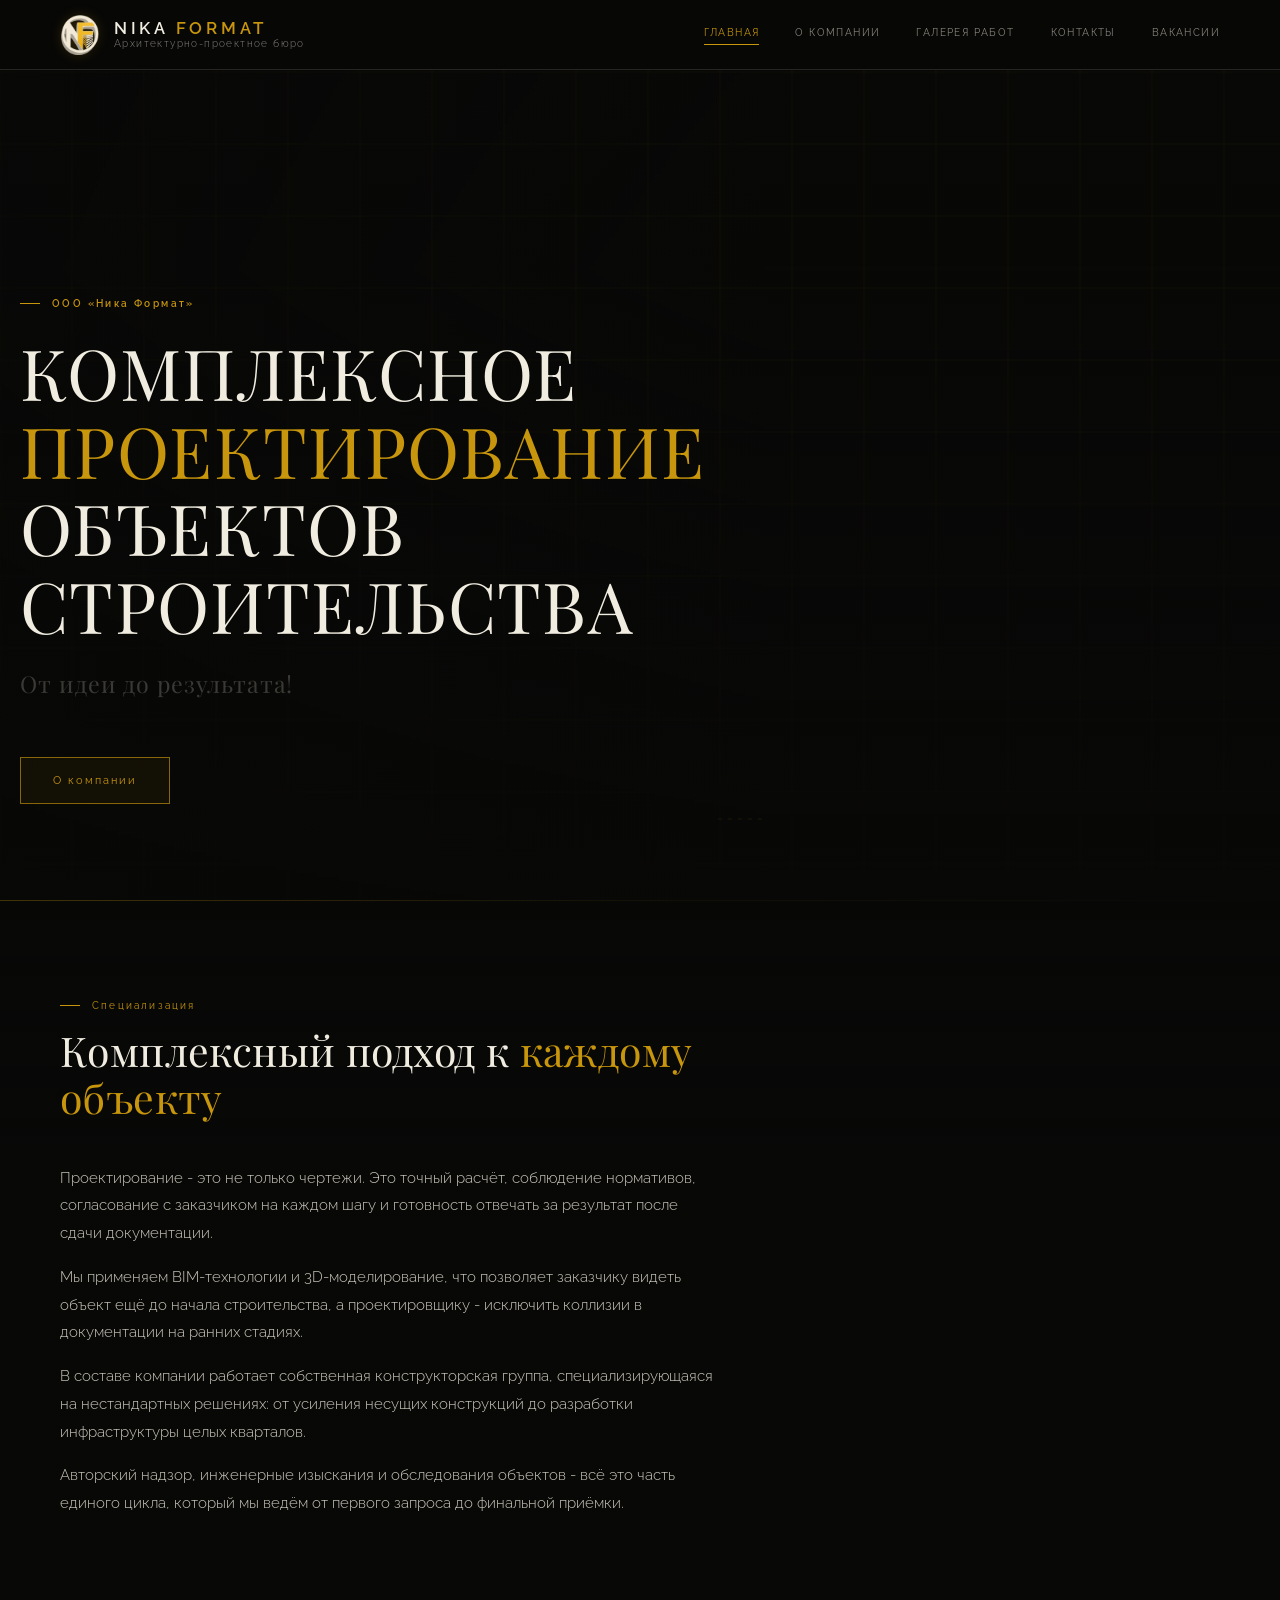
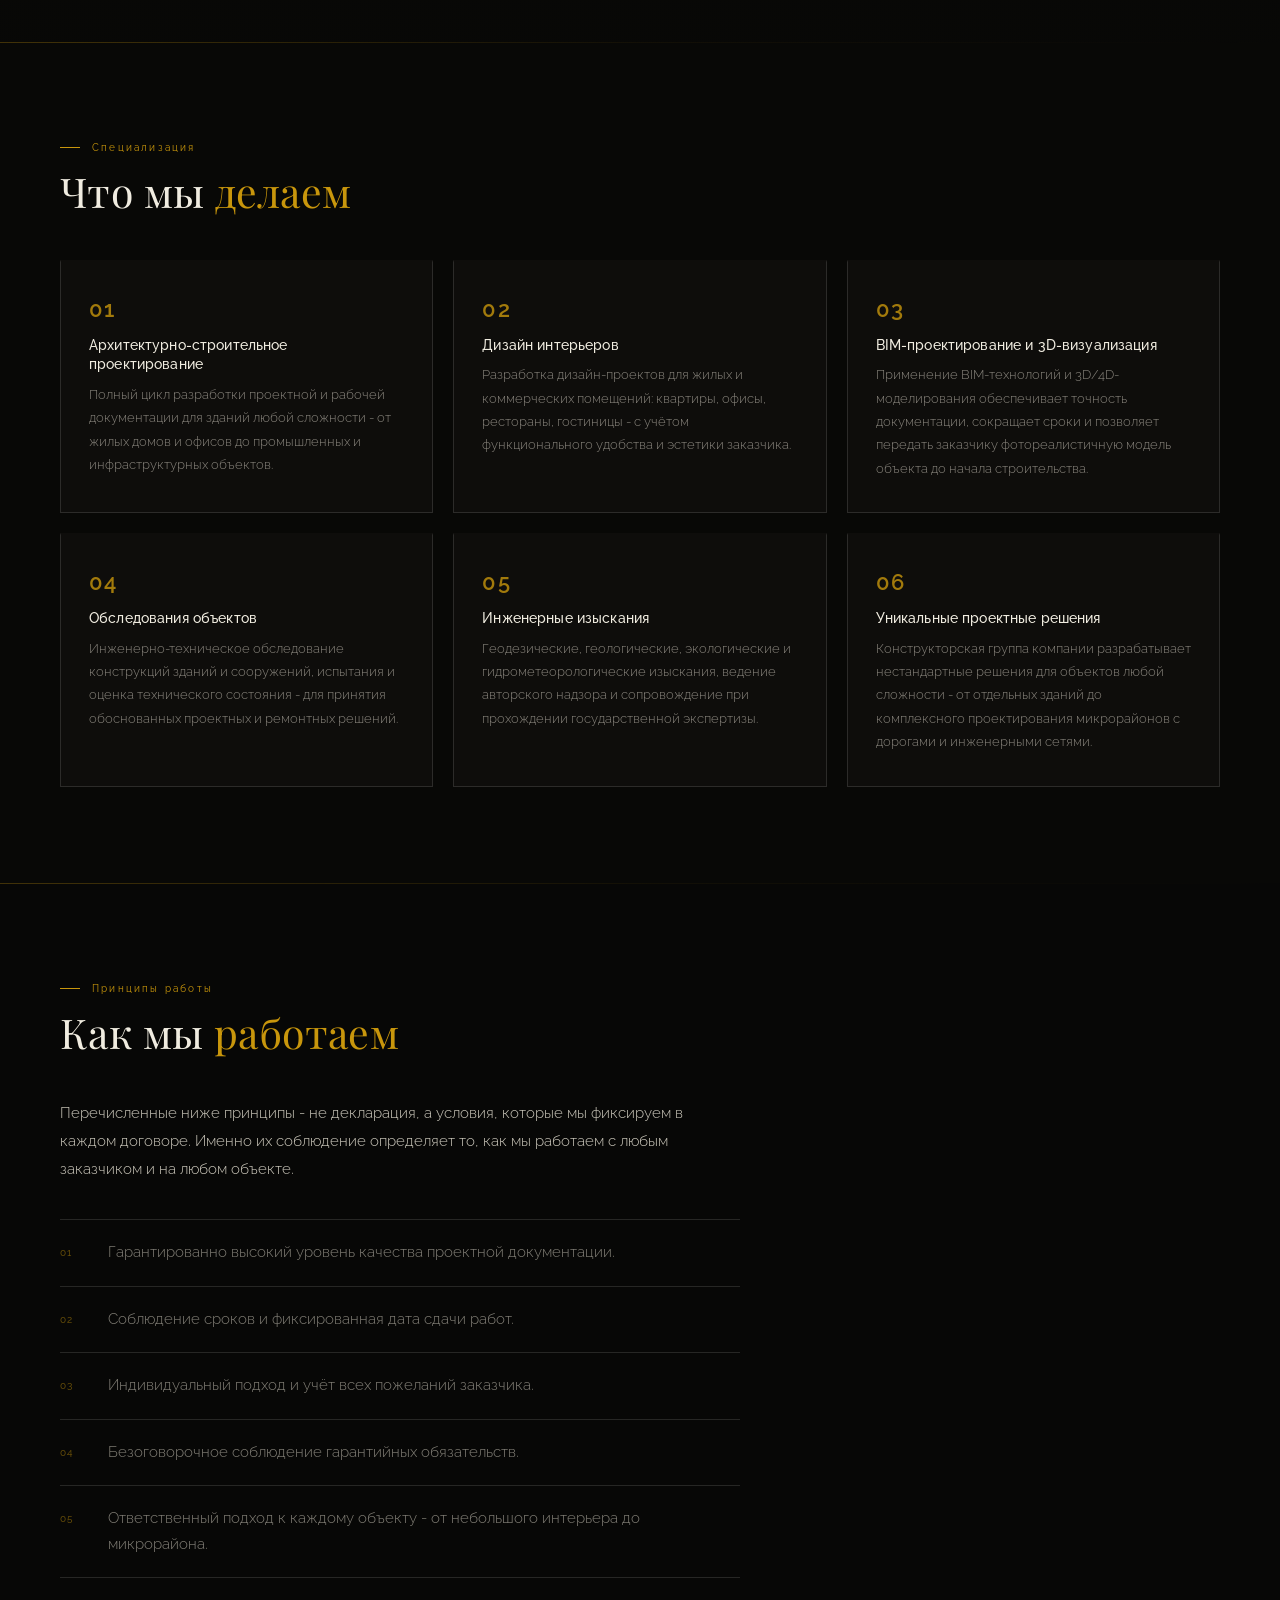
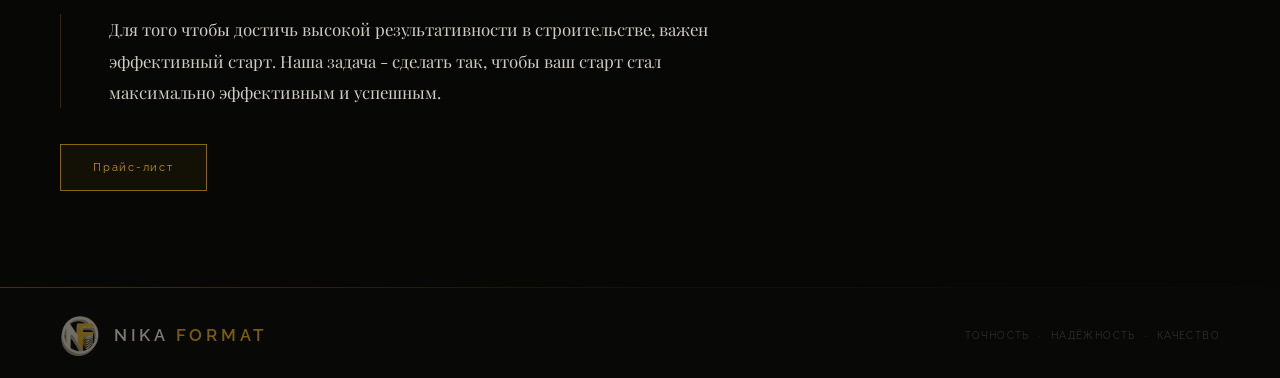
<file: Новая папка (2)/index.html>
<!DOCTYPE html>
<html lang="ru">
<head>
<meta charset="UTF-8">
<link rel="icon" type="image/x-icon" href="favicon.ico">
<link rel="icon" type="image/png" sizes="32x32" href="favicon-32.png">
<meta name="viewport" content="width=device-width, initial-scale=1.0">
<title>Ника Формат - Комплексное проектирование объектов строительства | Москва</title>
<meta name="description" content="ООО «Ника Формат» - архитектурно-проектное бюро в Москве. Комплексное проектирование жилых, коммерческих и промышленных объектов. BIM-технологии, инженерные изыскания, дизайн интерьеров.">
<meta name="keywords" content="проектирование зданий Москва, архитектурное бюро, BIM проектирование, инженерные изыскания, дизайн интерьера, рабочая документация">
<meta name="robots" content="index, follow">
<link rel="canonical" href="https://nikaformat.ru/">
<meta property="og:type" content="website">
<meta property="og:title" content="Ника Формат - Комплексное проектирование объектов строительства | Москва">
<meta property="og:description" content="ООО «Ника Формат» - архитектурно-проектное бюро в Москве. Комплексное проектирование жилых, коммерческих и промышленных объектов. BIM-технологии, инженерные изыскания, дизайн интерьеров.">
<meta property="og:image" content="https://nikaformat.ru/logo-light.png">
<meta property="og:url" content="https://nikaformat.ru/">
<meta property="og:locale" content="ru_RU">
<meta name="twitter:card" content="summary">
<meta name="twitter:title" content="Ника Формат - Комплексное проектирование объектов строительства | Москва">
<meta name="twitter:description" content="ООО «Ника Формат» - архитектурно-проектное бюро в Москве. Комплексное проектирование жилых, коммерческих и промышленных объектов. BIM-технологии, инженерные изыскания, дизайн интерьеров.">
<link rel="preconnect" href="https://fonts.googleapis.com">
<link href="https://fonts.googleapis.com/css2?family=Raleway:wght@200;300;400;500&family=Playfair+Display:ital,wght@0,400;0,500;1,400&display=swap&subset=cyrillic" rel="stylesheet">
<link rel="stylesheet" href="style.css">
</head>
<body class="page-index">
<canvas id="bg-canvas"></canvas>
<div id="bg-dim"></div>

<header id="site-header">
  <div class="container header-inner">
    <a href="index.html" class="logo">
      <img class="logo-img" src="logo-light.png" alt="NF">
      <div class="logo-text">
        <span class="logo-main">NIKA <span>FORMAT</span></span>
        <span class="logo-sub">Архитектурно-проектное бюро</span>
      </div>
    </a>
    <nav class="main-nav" id="main-nav">
      <a href="index.html" class="nav-link active">ГЛАВНАЯ</a>
      <a href="about.html" class="nav-link">О КОМПАНИИ</a>
      <a href="gallery.html" class="nav-link">ГАЛЕРЕЯ РАБОТ</a>
      <a href="contacts.html" class="nav-link">КОНТАКТЫ</a>
      <a href="vacancy.html" class="nav-link">ВАКАНСИИ</a>
    </nav>
    <button class="burger" id="burger" aria-label="Меню"><span></span><span></span><span></span></button>
  </div>
</header>

<div class="mobile-overlay" id="mobile-overlay"></div>
<nav class="mobile-nav" id="mobile-nav">
  <button class="mobile-close" id="mobile-close">✕</button>
  <a href="index.html" class="mobile-nav-link">ГЛАВНАЯ</a>
  <a href="about.html" class="mobile-nav-link">О КОМПАНИИ</a>
  <a href="gallery.html" class="mobile-nav-link">ГАЛЕРЕЯ РАБОТ</a>
  <a href="contacts.html" class="mobile-nav-link">КОНТАКТЫ</a>
  <a href="vacancy.html" class="mobile-nav-link">ВАКАНСИИ</a>
</nav>

<!-- HERO -->
<section class="hero">
  <div class="hero-overlay"></div>
  <div class="hero-content">
    <div class="hero-eyebrow">ООО «Ника Формат»</div>
    <h1 class="hero-title">Комплексное <span style="color:var(--gold)">проектирование</span> объектов строительства</h1>
    <p class="hero-tagline">От идеи до результата!</p>
    <div class="hero-actions">
      <a href="about.html" class="btn-primary">О компании</a>
    </div>
  </div>
</section>



<!-- INTRO -->
<section class="intro">
  <div class="container">
    <div class="intro-grid">
      <div class="intro-left">
        <span class="section-label">Специализация</span>
        <h2 class="section-title">Комплексный подход к <span>каждому объекту</span></h2>
        <p>Проектирование - это не только чертежи. Это точный расчёт, соблюдение нормативов, согласование с заказчиком на каждом шагу и готовность отвечать за результат после сдачи документации.</p>
        <p>Мы применяем BIM-технологии и 3D-моделирование, что позволяет заказчику видеть объект ещё до начала строительства, а проектировщику - исключить коллизии в документации на ранних стадиях.</p>
        <p>В составе компании работает собственная конструкторская группа, специализирующаяся на нестандартных решениях: от усиления несущих конструкций до разработки инфраструктуры целых кварталов.</p>
        <p>Авторский надзор, инженерные изыскания и обследования объектов - всё это часть единого цикла, который мы ведём от первого запроса до финальной приёмки.</p>
      </div>

    </div>
  </div>
</section>


<!-- SERVICES -->
<section class="services">
  <div class="container">
    <span class="section-label">Специализация</span>
    <h2 class="section-title">Что мы <span>делаем</span></h2>
    <div class="services-grid">

      <div class="service-card">
        <span class="service-num">01</span>
        <h3>Архитектурно-строительное проектирование</h3>
        <p>Полный цикл разработки проектной и рабочей документации для зданий любой сложности - от жилых домов и офисов до промышленных и инфраструктурных объектов.</p>
      </div>

      <div class="service-card">
        <span class="service-num">02</span>
        <h3>Дизайн интерьеров</h3>
        <p>Разработка дизайн-проектов для жилых и коммерческих помещений: квартиры, офисы, рестораны, гостиницы - с учётом функционального удобства и эстетики заказчика.</p>
      </div>

      <div class="service-card">
        <span class="service-num">03</span>
        <h3>BIM-проектирование и 3D-визуализация</h3>
        <p>Применение BIM-технологий и 3D/4D-моделирования обеспечивает точность документации, сокращает сроки и позволяет передать заказчику фотореалистичную модель объекта до начала строительства.</p>
      </div>

      <div class="service-card">
        <span class="service-num">04</span>
        <h3>Обследования объектов</h3>
        <p>Инженерно-техническое обследование конструкций зданий и сооружений, испытания и оценка технического состояния - для принятия обоснованных проектных и ремонтных решений.</p>
      </div>

      <div class="service-card">
        <span class="service-num">05</span>
        <h3>Инженерные изыскания</h3>
        <p>Геодезические, геологические, экологические и гидрометеорологические изыскания, ведение авторского надзора и сопровождение при прохождении государственной экспертизы.</p>
      </div>

      <div class="service-card">
        <span class="service-num">06</span>
        <h3>Уникальные проектные решения</h3>
        <p>Конструкторская группа компании разрабатывает нестандартные решения для объектов любой сложности - от отдельных зданий до комплексного проектирования микрорайонов с дорогами и инженерными сетями.</p>
      </div>

    </div>
  </div>
</section>


<!-- PRINCIPLES -->
<section class="principles">
  <div class="container">
    <div class="principles-inner">
      <span class="section-label">Принципы работы</span>
      <h2 class="section-title">Как мы <span>работаем</span></h2>
      <p style="font-family:var(--sans);font-size:15px;font-weight:300;color:var(--fg);line-height:1.85;margin-bottom:36px;">Перечисленные ниже принципы - не декларация, а условия, которые мы фиксируем в каждом договоре. Именно их соблюдение определяет то, как мы работаем с любым заказчиком и на любом объекте.</p>
      <ol class="principles-list">
        <li>Гарантированно высокий уровень качества проектной документации.</li>
        <li>Соблюдение сроков и фиксированная дата сдачи работ.</li>
        <li>Индивидуальный подход и учёт всех пожеланий заказчика.</li>
        <li>Безоговорочное соблюдение гарантийных обязательств.</li>
        <li>Ответственный подход к каждому объекту - от небольшого интерьера до микрорайона.</li>
      </ol>
      <p class="principles-note">Для того чтобы достичь высокой результативности в строительстве, важен эффективный старт. Наша задача - сделать так, чтобы ваш старт стал максимально эффективным и успешным.</p>
      <div style="margin-top:36px;">
        <a href="contacts.html" class="btn-ghost">Прайс-лист</a>
      </div>
    </div>
  </div>
</section>



<!-- FOOTER -->
<footer class="site-footer">
  <div class="container">
    <div class="footer-inner">
      <div class="footer-logo">
        <img class="footer-logo-img" src="logo-light.png" alt="NF">
        <span class="footer-logo-name">NIKA <span>FORMAT</span></span>
      </div>
      <span class="footer-copy">ТОЧНОСТЬ&nbsp;&nbsp;·&nbsp;&nbsp;НАДЁЖНОСТЬ&nbsp;&nbsp;·&nbsp;&nbsp;КАЧЕСТВО</span>
    </div>
  </div>
</footer>
<button class="scroll-top" id="scroll-top" aria-label="Наверх">↑</button>
<script src="main.js"></script>
</body>
</html>
</file>
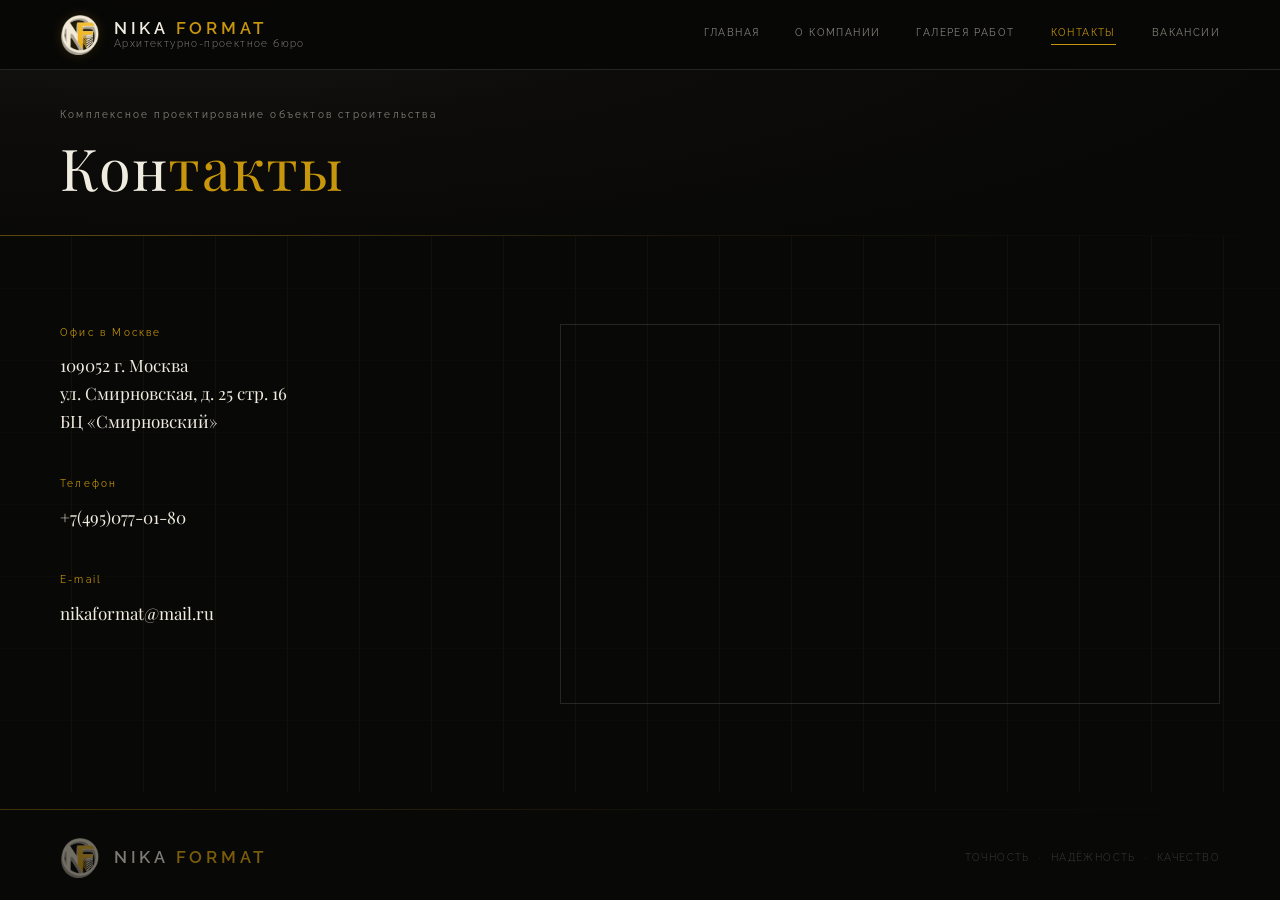
<file: Новая папка (2)/contacts.html>
<!DOCTYPE html>
<html lang="ru">
<head>
<meta charset="UTF-8">
<meta name="viewport" content="width=device-width, initial-scale=1.0">
<title>Контакты - Ника Формат | Архитектурное бюро в Москве</title>
<meta name="description" content="Контакты ООО «Ника Формат»: Москва, ул. Смирновская, д. 25 стр. 16. Телефон: +7(495)077-01-80. Email: nikaformat@mail.ru. Схема проезда.">
<meta name="keywords" content="Ника Формат контакты, архитектурное бюро Москва адрес, заказать проект">
<meta name="robots" content="index, follow">
<link rel="canonical" href="https://nikaformat.ru/contacts.html">
<meta property="og:type" content="website">
<meta property="og:title" content="Контакты - Ника Формат | Архитектурное бюро в Москве">
<meta property="og:description" content="Контакты ООО «Ника Формат»: Москва, ул. Смирновская, д. 25 стр. 16. Телефон: +7(495)077-01-80. Email: nikaformat@mail.ru. Схема проезда.">
<meta property="og:image" content="https://nikaformat.ru/logo-light.png">
<meta property="og:url" content="https://nikaformat.ru/contacts.html">
<meta property="og:locale" content="ru_RU">
<meta name="twitter:card" content="summary">
<meta name="twitter:title" content="Контакты - Ника Формат | Архитектурное бюро в Москве">
<meta name="twitter:description" content="Контакты ООО «Ника Формат»: Москва, ул. Смирновская, д. 25 стр. 16. Телефон: +7(495)077-01-80. Email: nikaformat@mail.ru. Схема проезда.">
<link rel="preconnect" href="https://fonts.googleapis.com">
<link href="https://fonts.googleapis.com/css2?family=Raleway:wght@200;300;400;500;600&family=Playfair+Display:ital,wght@0,400;0,500;1,400&display=swap&subset=cyrillic" rel="stylesheet">
<link rel="stylesheet" href="style.css">
</head>
<body>
<header id="site-header">
  <div class="container header-inner">
    <a href="index.html" class="logo">
      <img class="logo-img" src="logo-light.png" alt="NF">
      <div class="logo-text">
        <span class="logo-main">NIKA <span>FORMAT</span></span>
        <span class="logo-sub">Архитектурно-проектное бюро</span>
      </div>
    </a>
    <nav class="main-nav" id="main-nav">
      <a href="index.html" class="nav-link">ГЛАВНАЯ</a>
      <a href="about.html" class="nav-link">О КОМПАНИИ</a>
      <a href="gallery.html" class="nav-link">ГАЛЕРЕЯ РАБОТ</a>
      <a href="contacts.html" class="nav-link active">КОНТАКТЫ</a>
      <a href="vacancy.html" class="nav-link">ВАКАНСИИ</a>
    </nav>
    <button class="burger" id="burger"><span></span><span></span><span></span></button>
  </div>
</header>
<div class="mobile-overlay" id="mobile-overlay"></div>
<nav class="mobile-nav" id="mobile-nav">
  <button class="mobile-close" id="mobile-close">✕</button>
  <a href="index.html" class="mobile-nav-link">ГЛАВНАЯ</a>
  <a href="about.html" class="mobile-nav-link">О КОМПАНИИ</a>
  <a href="gallery.html" class="mobile-nav-link">ГАЛЕРЕЯ РАБОТ</a>
  <a href="contacts.html" class="mobile-nav-link">КОНТАКТЫ</a>
  <a href="vacancy.html" class="mobile-nav-link">ВАКАНСИИ</a>
</nav>

<section class="page-hero">
  <div class="container">
    <span class="page-sub">Комплексное проектирование объектов строительства</span>
    <h1 class="page-title">Кон<span>такты</span></h1>
  </div>
</section>

<section class="contacts-section">
  <div class="container">
    <div class="contacts-grid">
      <div>
        <div class="contact-block">
          <span class="contact-block-label">Офис в Москве</span>
          <p class="contact-block-val">109052 г. Москва<br>ул. Смирновская, д. 25 стр. 16<br>БЦ «Смирновский»</p>
        </div>
        <div class="contact-block">
          <span class="contact-block-label">Телефон</span>
          <p class="contact-block-val"><a href="tel:+74950770180">+7(495)077-01-80</a></p>
        </div>
        <div class="contact-block">
          <span class="contact-block-label">E-mail</span>
          <p class="contact-block-val"><a href="mailto:nikaformat@mail.ru">nikaformat@mail.ru</a></p>
        </div>
      </div>
      <div class="map-wrap">
        <iframe
          src="https://maps.google.com/maps?q=%D0%9C%D0%BE%D1%81%D0%BA%D0%B2%D0%B0+%D0%A1%D0%BC%D0%B8%D1%80%D0%BD%D0%BE%D0%B2%D1%81%D0%BA%D0%B0%D1%8F+25+%D1%81%D1%8217&output=embed&hl=ru&z=16"
          width="100%" height="380"
          style="border:0; filter:grayscale(1) contrast(0.85) brightness(0.9);"
          allowfullscreen="" loading="lazy"
          referrerpolicy="no-referrer-when-downgrade">
        </iframe>
      </div>
    </div>
  </div>
</section>

<footer class="site-footer">
  <div class="container">
    <div class="footer-inner">
      <div class="footer-logo">
        <img class="footer-logo-img" src="logo-light.png" alt="NF">
        <span class="footer-logo-name">NIKA <span>FORMAT</span></span>
      </div>
      <span class="footer-copy">ТОЧНОСТЬ&nbsp;&nbsp;·&nbsp;&nbsp;НАДЁЖНОСТЬ&nbsp;&nbsp;·&nbsp;&nbsp;КАЧЕСТВО</span>
    </div>
  </div>
</footer>
<button class="scroll-top" id="scroll-top" aria-label="Наверх">↑</button>
<script src="main.js"></script>
</body>
</html>
</file>
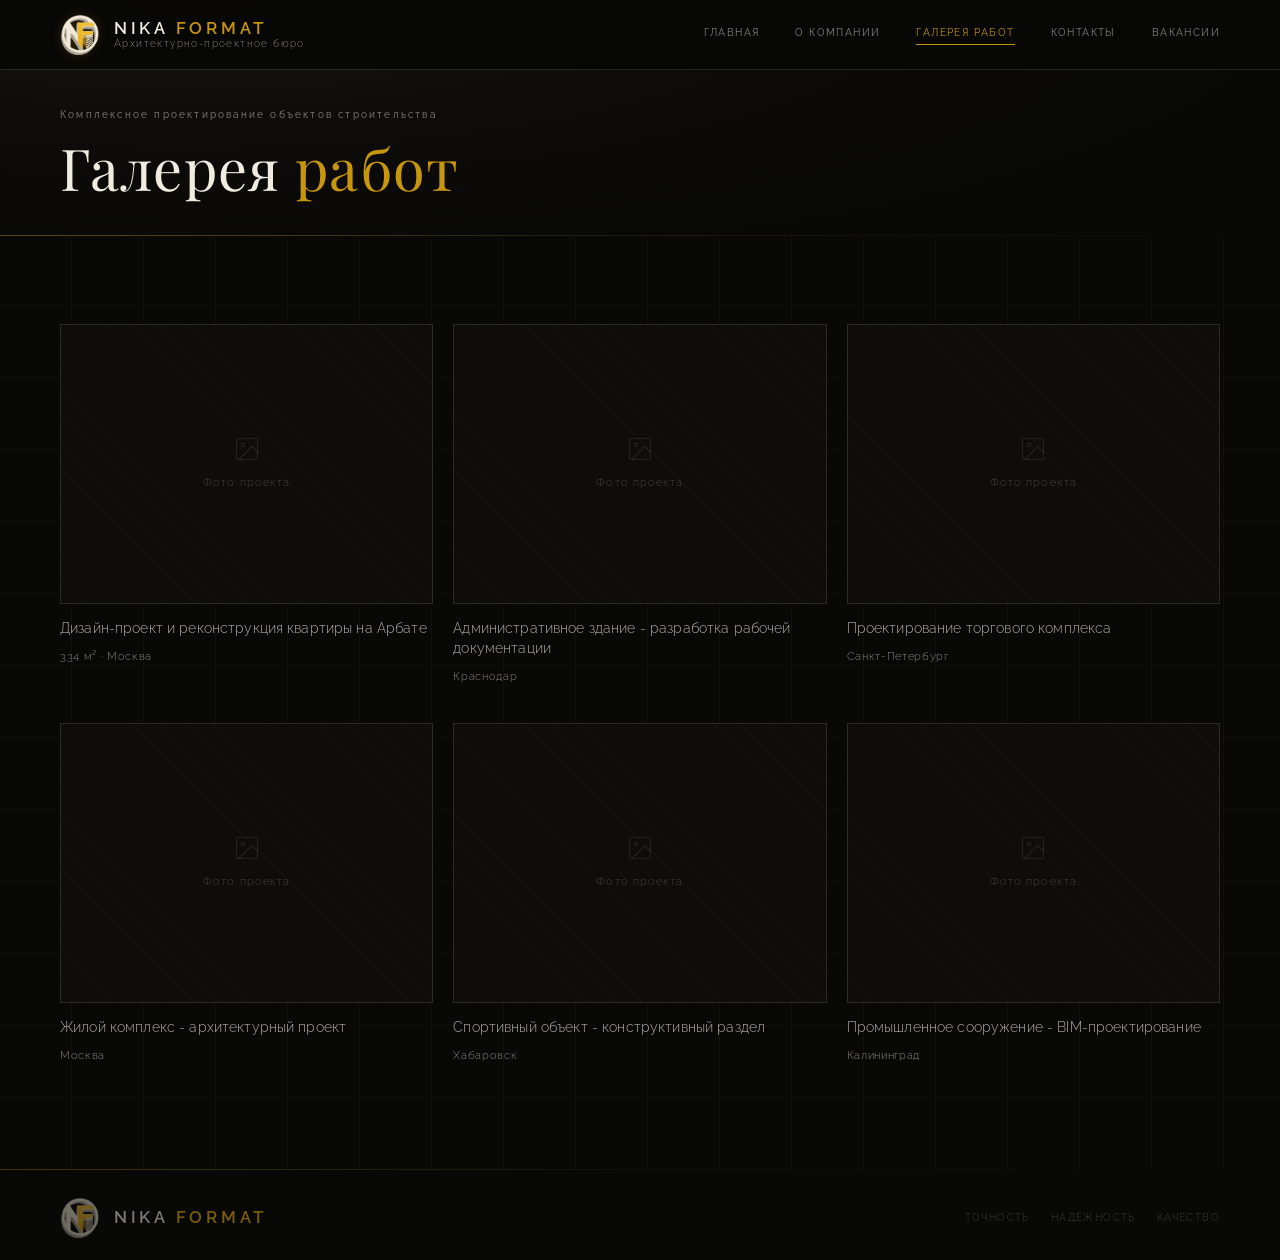
<file: Новая папка (2)/gallery.html>
<!DOCTYPE html>
<html lang="ru">
<head>
<meta charset="UTF-8">
<link rel="icon" type="image/x-icon" href="favicon.ico">
<link rel="icon" type="image/png" sizes="32x32" href="favicon-32.png">
<meta name="viewport" content="width=device-width, initial-scale=1.0">
<title>Галерея работ - Ника Формат | Реализованные проекты</title>
<meta name="description" content="Портфолио ООО «Ника Формат»: реализованные проекты в Москве, Санкт-Петербурге, Краснодаре, Хабаровске, Калининграде. Жилые, коммерческие и промышленные объекты.">
<meta name="keywords" content="портфолио архитектурного бюро, реализованные проекты, проектирование зданий фото">
<meta name="robots" content="index, follow">
<link rel="canonical" href="https://nikaformat.ru/gallery.html">
<meta property="og:type" content="website">
<meta property="og:title" content="Галерея работ - Ника Формат | Реализованные проекты">
<meta property="og:description" content="Портфолио ООО «Ника Формат»: реализованные проекты в Москве, Санкт-Петербурге, Краснодаре, Хабаровске, Калининграде. Жилые, коммерческие и промышленные объекты.">
<meta property="og:image" content="https://nikaformat.ru/logo-light.png">
<meta property="og:url" content="https://nikaformat.ru/gallery.html">
<meta property="og:locale" content="ru_RU">
<meta name="twitter:card" content="summary">
<meta name="twitter:title" content="Галерея работ - Ника Формат | Реализованные проекты">
<meta name="twitter:description" content="Портфолио ООО «Ника Формат»: реализованные проекты в Москве, Санкт-Петербурге, Краснодаре, Хабаровске, Калининграде. Жилые, коммерческие и промышленные объекты.">
<link rel="preconnect" href="https://fonts.googleapis.com">
<link href="https://fonts.googleapis.com/css2?family=Raleway:wght@200;300;400;500&family=Playfair+Display:ital,wght@0,400;0,500;1,400&display=swap&subset=cyrillic" rel="stylesheet">
<link rel="stylesheet" href="style.css">
</head>
<body>
<header id="site-header">
  <div class="container header-inner">
    <a href="index.html" class="logo">
      <img class="logo-img" src="logo-light.png" alt="NF">
      <div class="logo-text">
        <span class="logo-main">NIKA <span>FORMAT</span></span>
        <span class="logo-sub">Архитектурно-проектное бюро</span>
      </div>
    </a>
    <nav class="main-nav" id="main-nav">
      <a href="index.html" class="nav-link">ГЛАВНАЯ</a>
      <a href="about.html" class="nav-link">О КОМПАНИИ</a>
      <a href="gallery.html" class="nav-link active">ГАЛЕРЕЯ РАБОТ</a>
      <a href="contacts.html" class="nav-link">КОНТАКТЫ</a>
      <a href="vacancy.html" class="nav-link">ВАКАНСИИ</a>
    </nav>
    <button class="burger" id="burger"><span></span><span></span><span></span></button>
  </div>
</header>
<div class="mobile-overlay" id="mobile-overlay"></div>
<nav class="mobile-nav" id="mobile-nav">
  <button class="mobile-close" id="mobile-close">✕</button>
  <a href="index.html" class="mobile-nav-link">ГЛАВНАЯ</a>
  <a href="about.html" class="mobile-nav-link">О КОМПАНИИ</a>
  <a href="gallery.html" class="mobile-nav-link">ГАЛЕРЕЯ РАБОТ</a>
  <a href="contacts.html" class="mobile-nav-link">КОНТАКТЫ</a>
  <a href="vacancy.html" class="mobile-nav-link">ВАКАНСИИ</a>
</nav>

<section class="page-hero">
  <div class="container">
    <span class="page-sub">Комплексное проектирование объектов строительства</span>
    <h1 class="page-title">Галерея <span>работ</span></h1>
  </div>
</section>

<section class="gallery-section">
  <div class="container">
    <div class="gallery-grid">

      <div class="gallery-card">
        <div class="gallery-img-wrap">
          <div class="gallery-placeholder">
            <svg width="28" height="28" viewBox="0 0 24 24" fill="none" stroke="currentColor" stroke-width="1" opacity="0.4"><rect x="3" y="3" width="18" height="18" rx="1"/><circle cx="8.5" cy="8.5" r="1.5"/><polyline points="21 15 16 10 5 21"/></svg>
            <span>Фото проекта</span>
          </div>
        </div>
        <div class="gallery-caption">
          <h3>Дизайн-проект и реконструкция квартиры на Арбате</h3>
          <span style="user-select:none;-webkit-user-select:none;">334 м² · Москва</span>
        </div>
      </div>

      <div class="gallery-card">
        <div class="gallery-img-wrap">
          <div class="gallery-placeholder">
            <svg width="28" height="28" viewBox="0 0 24 24" fill="none" stroke="currentColor" stroke-width="1" opacity="0.4"><rect x="3" y="3" width="18" height="18" rx="1"/><circle cx="8.5" cy="8.5" r="1.5"/><polyline points="21 15 16 10 5 21"/></svg>
            <span>Фото проекта</span>
          </div>
        </div>
        <div class="gallery-caption">
          <h3>Административное здание - разработка рабочей документации</h3>
          <span style="user-select:none;-webkit-user-select:none;">Краснодар</span>
        </div>
      </div>

      <div class="gallery-card">
        <div class="gallery-img-wrap">
          <div class="gallery-placeholder">
            <svg width="28" height="28" viewBox="0 0 24 24" fill="none" stroke="currentColor" stroke-width="1" opacity="0.4"><rect x="3" y="3" width="18" height="18" rx="1"/><circle cx="8.5" cy="8.5" r="1.5"/><polyline points="21 15 16 10 5 21"/></svg>
            <span>Фото проекта</span>
          </div>
        </div>
        <div class="gallery-caption">
          <h3>Проектирование торгового комплекса</h3>
          <span style="user-select:none;-webkit-user-select:none;">Санкт-Петербург</span>
        </div>
      </div>

      <div class="gallery-card">
        <div class="gallery-img-wrap">
          <div class="gallery-placeholder">
            <svg width="28" height="28" viewBox="0 0 24 24" fill="none" stroke="currentColor" stroke-width="1" opacity="0.4"><rect x="3" y="3" width="18" height="18" rx="1"/><circle cx="8.5" cy="8.5" r="1.5"/><polyline points="21 15 16 10 5 21"/></svg>
            <span>Фото проекта</span>
          </div>
        </div>
        <div class="gallery-caption">
          <h3>Жилой комплекс - архитектурный проект</h3>
          <span style="user-select:none;-webkit-user-select:none;">Москва</span>
        </div>
      </div>

      <div class="gallery-card">
        <div class="gallery-img-wrap">
          <div class="gallery-placeholder">
            <svg width="28" height="28" viewBox="0 0 24 24" fill="none" stroke="currentColor" stroke-width="1" opacity="0.4"><rect x="3" y="3" width="18" height="18" rx="1"/><circle cx="8.5" cy="8.5" r="1.5"/><polyline points="21 15 16 10 5 21"/></svg>
            <span>Фото проекта</span>
          </div>
        </div>
        <div class="gallery-caption">
          <h3>Спортивный объект - конструктивный раздел</h3>
          <span style="user-select:none;-webkit-user-select:none;">Хабаровск</span>
        </div>
      </div>

      <div class="gallery-card">
        <div class="gallery-img-wrap">
          <div class="gallery-placeholder">
            <svg width="28" height="28" viewBox="0 0 24 24" fill="none" stroke="currentColor" stroke-width="1" opacity="0.4"><rect x="3" y="3" width="18" height="18" rx="1"/><circle cx="8.5" cy="8.5" r="1.5"/><polyline points="21 15 16 10 5 21"/></svg>
            <span>Фото проекта</span>
          </div>
        </div>
        <div class="gallery-caption">
          <h3>Промышленное сооружение - BIM-проектирование</h3>
          <span style="user-select:none;-webkit-user-select:none;">Калининград</span>
        </div>
      </div>

    </div>
  </div>
</section>

<footer class="site-footer">
  <div class="container">
    <div class="footer-inner">
      <div class="footer-logo">
        <img class="footer-logo-img" src="logo-light.png" alt="NF">
        <span class="footer-logo-name">NIKA <span>FORMAT</span></span>
      </div>
      <span class="footer-copy">ТОЧНОСТЬ&nbsp;&nbsp;·&nbsp;&nbsp;НАДЁЖНОСТЬ&nbsp;&nbsp;·&nbsp;&nbsp;КАЧЕСТВО</span>
    </div>
  </div>
</footer>
<button class="scroll-top" id="scroll-top" aria-label="Наверх">↑</button>
<script src="main.js"></script>
</body>
</html>
</file>
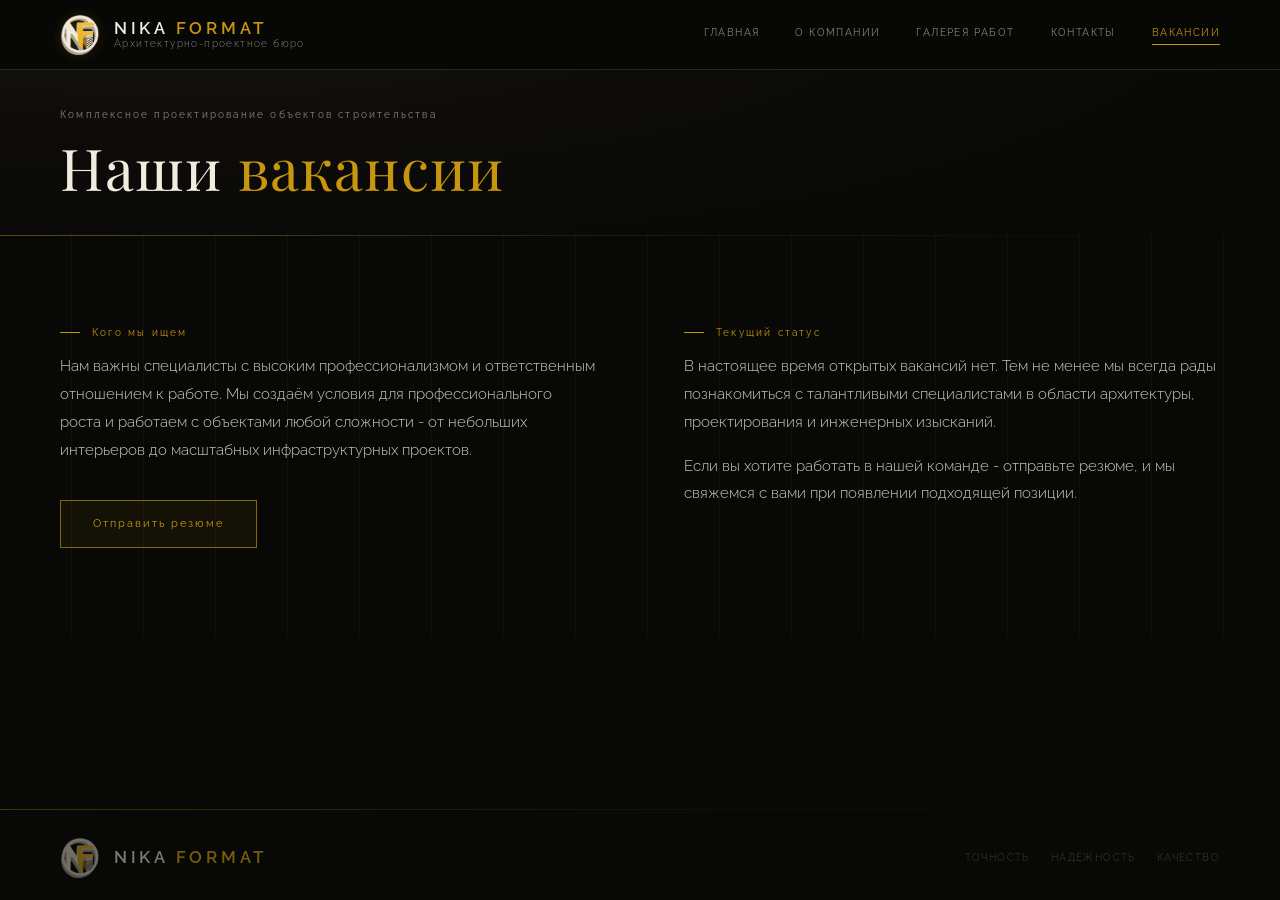
<file: Новая папка (2)/vacancy.html>
<!DOCTYPE html>
<html lang="ru">
<head>
<meta charset="UTF-8">
<link rel="icon" type="image/x-icon" href="favicon.ico">
<link rel="icon" type="image/png" sizes="32x32" href="favicon-32.png">
<meta name="viewport" content="width=device-width, initial-scale=1.0">
<title>Вакансии - Ника Формат | Работа в архитектурном бюро</title>
<meta name="description" content="Вакансии в ООО «Ника Формат». Ищем специалистов в области архитектуры, проектирования и инженерных изысканий. Отправьте резюме на nikaformat@mail.ru.">
<meta name="keywords" content="вакансии архитектор Москва, работа проектировщик, архитектурное бюро вакансии">
<meta name="robots" content="index, follow">
<link rel="canonical" href="https://nikaformat.ru/vacancy.html">
<meta property="og:type" content="website">
<meta property="og:title" content="Вакансии - Ника Формат | Работа в архитектурном бюро">
<meta property="og:description" content="Вакансии в ООО «Ника Формат». Ищем специалистов в области архитектуры, проектирования и инженерных изысканий. Отправьте резюме на nikaformat@mail.ru.">
<meta property="og:image" content="https://nikaformat.ru/logo-light.png">
<meta property="og:url" content="https://nikaformat.ru/vacancy.html">
<meta property="og:locale" content="ru_RU">
<meta name="twitter:card" content="summary">
<meta name="twitter:title" content="Вакансии - Ника Формат | Работа в архитектурном бюро">
<meta name="twitter:description" content="Вакансии в ООО «Ника Формат». Ищем специалистов в области архитектуры, проектирования и инженерных изысканий. Отправьте резюме на nikaformat@mail.ru.">
<link rel="preconnect" href="https://fonts.googleapis.com">
<link href="https://fonts.googleapis.com/css2?family=Raleway:wght@200;300;400;500&family=Playfair+Display:ital,wght@0,400;0,500;1,400&display=swap&subset=cyrillic" rel="stylesheet">
<link rel="stylesheet" href="style.css">
</head>
<body>

<header id="site-header">
  <div class="container header-inner">
    <a href="index.html" class="logo">
      <img class="logo-img" src="logo-light.png" alt="NF">
      <div class="logo-text">
        <span class="logo-main">NIKA <span>FORMAT</span></span>
        <span class="logo-sub">Архитектурно-проектное бюро</span>
      </div>
    </a>
    <nav class="main-nav" id="main-nav">
      <a href="index.html" class="nav-link">ГЛАВНАЯ</a>
      <a href="about.html" class="nav-link">О КОМПАНИИ</a>
      <a href="gallery.html" class="nav-link">ГАЛЕРЕЯ РАБОТ</a>
      <a href="contacts.html" class="nav-link">КОНТАКТЫ</a>
      <a href="vacancy.html" class="nav-link active">ВАКАНСИИ</a>
    </nav>
    <button class="burger" id="burger"><span></span><span></span><span></span></button>
  </div>
</header>
<div class="mobile-overlay" id="mobile-overlay"></div>
<nav class="mobile-nav" id="mobile-nav">
  <button class="mobile-close" id="mobile-close">✕</button>
  <a href="index.html" class="mobile-nav-link">ГЛАВНАЯ</a>
  <a href="about.html" class="mobile-nav-link">О КОМПАНИИ</a>
  <a href="gallery.html" class="mobile-nav-link">ГАЛЕРЕЯ РАБОТ</a>
  <a href="contacts.html" class="mobile-nav-link">КОНТАКТЫ</a>
  <a href="vacancy.html" class="mobile-nav-link">ВАКАНСИИ</a>
</nav>

<section class="page-hero">
  <div class="container">
    <span class="page-sub">Комплексное проектирование объектов строительства</span>
    <h1 class="page-title">Наши <span>вакансии</span></h1>
  </div>
</section>

<section class="vacancy-section">
  <div class="container">
    <div class="about-grid">
      <!-- Слева: Кого мы ищем + кнопка -->
      <div class="about-col">
        <span class="section-label">Кого мы ищем</span>
        <p>Нам важны специалисты с высоким профессионализмом и ответственным отношением к работе. Мы создаём условия для профессионального роста и работаем с объектами любой сложности - от небольших интерьеров до масштабных инфраструктурных проектов.</p>
        <a href="/cdn-cgi/l/email-protection#aec0c7c5cfc8c1dcc3cfdaeec3cfc7c280dcdb" class="btn-primary" style="margin-top:20px;display:inline-block;">Отправить резюме</a>
      </div>
      <!-- Справа: Текущий статус -->
      <div class="about-col">
        <span class="section-label">Текущий статус</span>
        <p>В настоящее время открытых вакансий нет. Тем не менее мы всегда рады познакомиться с талантливыми специалистами в области архитектуры, проектирования и инженерных изысканий.</p>
        <p>Если вы хотите работать в нашей команде - отправьте резюме, и мы свяжемся с вами при появлении подходящей позиции.</p>
      </div>
    </div>
  </div>
</section>

<footer class="site-footer">
  <div class="container">
    <div class="footer-inner">
      <div class="footer-logo">
        <img class="footer-logo-img" src="logo-light.png" alt="NF">
        <span class="footer-logo-name">NIKA <span>FORMAT</span></span>
      </div>
      <span class="footer-copy">ТОЧНОСТЬ&nbsp;&nbsp;·&nbsp;&nbsp;НАДЁЖНОСТЬ&nbsp;&nbsp;·&nbsp;&nbsp;КАЧЕСТВО</span>
  </div>
</footer>

<button class=
</file>
<file: Новая папка (2)/style.css>
/* ═══════════════════════════════════════════════════
   NIKA FORMAT - Raleway + Playfair Display
   Цвета: чёрно-золотая палитра
═══════════════════════════════════════════════════ */

@import url('https://fonts.googleapis.com/css2?family=Raleway:wght@200;300;400;500&family=Playfair+Display:ital,wght@0,400;0,500;1,400&display=swap&subset=cyrillic');

:root {
  --black:    #080807;
  --grey:     #0e0d0b;
  --grey-2:   #131210;
  --gold:     #c8960c;
  --gold-dim: rgba(200,150,12,0.12);
  --gold-line:rgba(200,150,12,0.22);
  --fg:       #d0ccc0;
  --fg-2:     #8a867e;
  --white:    #f0ece0;
  --line:     rgba(255,255,255,0.12);

  --sans: 'Raleway', 'Helvetica Neue', Arial, sans-serif;
  --serif: 'Playfair Display', Georgia, serif;

  --max-w: 1200px;
  --nav-h: 70px;
}

*, *::before, *::after { margin:0; padding:0; box-sizing:border-box; }
html { font-size:16px; scroll-behavior:smooth; }

body {
  background: var(--black);
  color: var(--fg);
  font-family: var(--sans);
  font-weight: 300;
  font-size: 15px;
  line-height: 1.75;
  -webkit-font-smoothing: antialiased;
  overflow-x: hidden;
  scrollbar-gutter: stable;
  display: flex;
  flex-direction: column;
  min-height: 100vh;
}

/* Главная страница - не нужно sticky footer */
body.page-index { display: block; }

.site-footer {
  margin-top: auto;
}

a { color:inherit; text-decoration:none; }
img { display:block; max-width:100%; }
.container { max-width:var(--max-w); margin:0 auto; padding:0 64px; }

/* ═══ user-select none ═══ */
h1, h2, h3,
.hero-title, .section-title, .page-title,
.hero-tagline,
.logo, .logo-main, .logo-sub, .logo-text,
.footer-logo, .footer-logo-name,
.footer-copy,
.btn-primary, .btn-ghost, .btn-gold,
.section-label, .service-num,
.nav-link, .mobile-nav-link,
.contact-label, .page-sub {
  user-select: none;
  -webkit-user-select: none;
}

/* ═══ HEADER ═══ */
#site-header {
  position:fixed; top:0; left:0; width:100%;
  height:var(--nav-h); z-index:400;
  background:rgba(8,8,7,0.96);
  backdrop-filter:blur(16px);
  border-bottom:1px solid var(--line);
  transition:background .35s, border-color .35s;
}
#site-header.scrolled {
  background:rgba(8,8,7,0.99);
  border-bottom-color:var(--gold-line);
}
.header-inner {
  height:100%; display:flex; align-items:center; width:100%;
}
.logo { display:flex; align-items:center; gap:14px; flex-shrink:0; }
.logo-img {
  width:40px; height:40px; object-fit:contain;
  filter: drop-shadow(0 0 6px rgba(200,150,12,0.2));
}
.logo-text { display:flex; flex-direction:column; gap:2px; justify-content:center; }
.logo-main {
  font-family:var(--sans); font-size:17px; font-weight:600;
  letter-spacing:0.22em; color:var(--white); line-height:1;
}
.logo-main span { color:var(--gold); }
.logo-sub {
  font-family:var(--sans); font-size:10px; font-weight:300;
  letter-spacing:0.14em; color:var(--fg-2); line-height:1;
}
.main-nav { align-items:center; display:flex; gap:36px; margin-left:auto; }
.nav-link {
  font-family:var(--sans); font-size:10px; font-weight:400;
  letter-spacing:0.14em; color:var(--fg-2);
  position:relative; padding-bottom:3px; transition:color .2s;
}
.nav-link::after {
  content:''; position:absolute; bottom:0; left:0;
  width:0; height:1px; background:var(--gold); transition:width .28s;
}
.nav-link:hover { color:var(--white); }
.nav-link.active { color:var(--gold); }
.nav-link:hover::after, .nav-link.active::after { width:100%; }

.burger {
  display:none; flex-direction:column; gap:5px;
  margin-left:auto; background:none; border:none; cursor:pointer; padding:4px;
}
.burger span { display:block; width:22px; height:1px; background:var(--fg-2); transition:background .2s; }
.burger:hover span { background:var(--white); }

/* ═══ MOBILE NAV ═══ */
.mobile-overlay {
  position:fixed; inset:0; background:rgba(0,0,0,0.72);
  z-index:200; opacity:0; pointer-events:none; transition:opacity .3s;
}
.mobile-overlay.open { opacity:1; pointer-events:all; }
.mobile-nav {
  position:fixed; top:0; right:-100%;
  width:72vw; max-width:260px;
  height:100vh; height:100dvh;
  background:#060605;
  border-left:2px solid rgba(200,150,12,0.45);
  z-index:201;
  display:flex; flex-direction:column;
  justify-content:flex-start;
  padding:0;
  gap:0;
  transition:right .28s cubic-bezier(.6,0,.2,1);
  overflow:hidden;
}
.mobile-nav.open { right:0; }

/* nav canvas живёт внутри — position:absolute через JS */

/* Заголовок меню */
.mobile-nav::before {
  content:'НИКА ФОРМАТ';
  display:block;
  font-family:var(--sans); font-size:8px; font-weight:600;
  letter-spacing:0.36em; color:var(--gold);
  padding:0 20px;
  height:56px; line-height:56px;
  border-bottom:1px solid rgba(200,150,12,0.18);
  flex-shrink:0;
  position:relative; z-index:2;
}

/* Телефон внизу */
.mobile-nav::after {
  content:'+7(495)077-01-80';
  display:block;
  margin-top:auto;
  font-family:var(--sans); font-size:9px; font-weight:300;
  letter-spacing:0.1em; color:rgba(200,150,12,0.4);
  padding:14px 20px;
  border-top:1px solid rgba(200,150,12,0.12);
  flex-shrink:0;
  position:relative; z-index:2;
}

.mobile-close {
  position:absolute; top:0; right:0; z-index:3;
  width:56px; height:56px;
  display:flex; align-items:center; justify-content:center;
  background:none; border:none; cursor:pointer;
  color:rgba(200,150,12,0.5); font-size:16px; transition:color .15s;
  touch-action:manipulation;
}
.mobile-close:active { color:var(--gold); }

.mobile-nav-link {
  font-family:var(--sans); font-size:10px; font-weight:400;
  letter-spacing:0.2em; color:rgba(180,176,168,0.75);
  padding:15px 20px;
  border-bottom:1px solid rgba(255,255,255,0.04);
  display:flex; align-items:center; gap:10px;
  transition:color .12s, background .12s;
  touch-action:manipulation;
  position:relative; z-index:2;
}
.mobile-nav-link::before {
  content:'';
  width:12px; height:1px;
  background:var(--gold); opacity:0.3; flex-shrink:0;
  transition:width .15s, opacity .15s;
}
.mobile-nav-link:last-child { border-bottom:none; }
.mobile-nav-link:active { color:var(--gold); background:rgba(200,150,12,0.06); }
.mobile-nav-link:active::before { width:20px; opacity:1; }
.mobile-nav-link.active { color:var(--gold); }
.mobile-nav-link.active::before { width:20px; opacity:0.8; }

/* ═══ HERO ═══ */
.hero {
  min-height:100vh; display:flex; align-items:flex-end;
  padding:0 64px 96px; position:relative;
  background:transparent; z-index:3;
}
/* На мобильных canvas тоже должен быть full-width */
@media (max-width:768px) {
  #bg-canvas { width:100vw !important; }
  #bg-dim { width:100vw !important; }
}

/* Canvas — fixed на весь экран */
#bg-canvas {
  position:fixed; top:0; left:0;
  width:100vw; height:100vh;
  width:100dvw; height:100dvh;
  z-index:1; pointer-events:none; display:block;
}

/* Плавное затемнение поверх canvas */
#bg-dim {
  position:fixed; top:0; left:0;
  width:100vw; height:100vh;
  width:100dvw; height:100dvh;
  z-index:2; pointer-events:none;
  background:
    linear-gradient(to right, rgba(8,8,7,0.55) 0%, transparent 60%),
    linear-gradient(to bottom, rgba(8,8,7,0.15) 0%, transparent 30%, rgba(8,8,7,0.5) 65%, rgba(8,8,7,0.85) 100%);
}

/* hero-overlay убран — затемнение через #bg-dim fixed слой */
.hero-content { position:relative; z-index:2; max-width:680px; }

.hero-eyebrow {
  font-family: var(--sans);
  font-size: 10px; font-weight: 600; letter-spacing: 0.24em;
  color: var(--gold); margin-bottom: 22px;
  display: flex; align-items: center; gap: 12px;
  user-select: none; -webkit-user-select: none;
}
.hero-eyebrow::before {
  content: ''; width: 20px; height: 1px;
  background: var(--gold); flex-shrink: 0;
}

.hero-title {
  font-family:var(--serif);
  font-size:clamp(2.8rem, 5.5vw, 5.2rem);
  font-weight:400; line-height:1.1;
  color:var(--white); margin-bottom:20px;
  text-transform:uppercase; letter-spacing:0.02em;
  user-select:none; -webkit-user-select:none;
}
.hero-tagline {
  font-family:var(--serif);
  font-size:1.45rem; font-weight:400; font-style:normal;
  color:rgba(240,236,224,0.22); letter-spacing:0.04em;
  margin-bottom:52px;
  user-select:none; -webkit-user-select:none;
}
.hero-actions { display:flex; align-items:center; gap:24px; flex-wrap:wrap; }

.btn-primary {
  font-family:var(--sans); font-size:11px; font-weight:400;
  letter-spacing:0.18em; color:var(--gold);
  border:1px solid rgba(200,150,12,0.65); padding:13px 32px;
  transition:border-color .2s, background .2s;
  background:rgba(200,150,12,0.06);
  display:inline-block;
  user-select:none; -webkit-user-select:none;
}
.btn-primary:hover { border-color:var(--gold); background:rgba(200,150,12,0.12); }

.btn-ghost {
  font-family:var(--sans); font-size:11px; font-weight:400;
  letter-spacing:0.16em; color:var(--gold);
  border:1px solid rgba(200,150,12,0.65); padding:13px 32px;
  transition:border-color .2s, background .2s;
  background:rgba(200,150,12,0.06);
  display:inline-block;
  user-select:none; -webkit-user-select:none;
}
.btn-ghost:hover { border-color:var(--gold); background:rgba(200,150,12,0.12); }

/* ═══ PAGE HERO ═══ */
.page-hero {
  padding-top:calc(var(--nav-h) + 36px); padding-bottom:36px;
  background:radial-gradient(ellipse 90% 120% at 15% 0%, #1a1714 0%, #0d0c0a 45%, var(--black) 100%);
  background-image:radial-gradient(ellipse 90% 120% at 15% 0%, #1a1714 0%, #0d0c0a 45%, var(--black) 100%), repeating-linear-gradient(0deg, transparent, transparent 71px, rgba(200,150,12,0.025) 71px, rgba(200,150,12,0.025) 72px), repeating-linear-gradient(90deg, transparent, transparent 71px, rgba(200,150,12,0.06) 71px, rgba(200,150,12,0.06) 72px);
  border-bottom:1px solid transparent;
  border-image:linear-gradient(to right, rgba(200,150,12,0.4) 0%, rgba(200,150,12,0.08) 50%, transparent 100%) 1;
}
.page-sub {
  font-family:var(--sans); font-size:10px; font-weight:400;
  letter-spacing:0.22em; color:var(--fg-2); margin-bottom:12px; display:block;
}
.page-title {
  font-family:var(--serif); font-size:clamp(2.4rem,4.5vw,4rem);
  font-weight:400; color:var(--white); line-height:1.1;
  letter-spacing:0.02em;
  user-select:none; -webkit-user-select:none;
}
.page-title span { color:var(--gold); }

/* ═══ SECTION LABEL / TITLE ═══ */
.section-label {
  font-family:var(--sans); font-size:10px; font-weight:400;
  letter-spacing:0.22em; color:var(--gold); margin-bottom:12px;
  display:flex; align-items:center; gap:12px;
}
.section-label::before { content:''; width:20px; height:1px; background:var(--gold); flex-shrink:0; }
.section-title {
  font-family:var(--serif); font-size:clamp(1.8rem,3.2vw,2.8rem);
  font-weight:400; color:var(--white); line-height:1.15; margin-bottom:44px;
  letter-spacing:0.01em;
  user-select:none; -webkit-user-select:none;
}
.section-title span { color:var(--gold); }
.text-link {
  font-family:var(--sans); font-size:10px; font-weight:400;
  letter-spacing:0.14em; color:var(--gold);
  border-bottom:1px solid rgba(200,150,12,0.4);
  padding-bottom:1px;
  display:inline-block; transition:border-color .2s;
  user-select:none; -webkit-user-select:none;
}
.text-link:hover { border-color:var(--gold); }

/* ═══ INTRO ═══ */
.intro {
  padding:96px 0;
  background: linear-gradient(to bottom, transparent 0%, rgba(8,8,7,0.60) 35%, rgba(8,8,7,0.60) 100%);
  border-top: 1px solid transparent;
  border-image: linear-gradient(to right, rgba(200,150,12,0.3) 0%, rgba(200,150,12,0.06) 50%, transparent 100%) 1;
  z-index:3;
}
.intro-grid { display:grid; grid-template-columns:3fr 2fr; gap:60px; align-items:start; }
.intro-left p {
  font-family:var(--sans); font-size:15px; font-weight:300;
  color:var(--fg); line-height:1.85; margin-bottom:16px;
}
.intro-left p:last-of-type { margin-bottom:28px; }
.intro-quote {
  border-left:2px solid var(--gold-line); padding:20px 24px;
  background:rgba(8,8,7,0.82);
}
.intro-quote p {
  font-family:var(--serif); font-size:0.95rem; font-weight:400; font-style:normal;
  color:rgba(200,150,12,0.75); line-height:1.8;
}
.about-quote-title {
  border-left:2px solid #c8960c;
  padding:20px 24px;
  background:#0e0d0b;
}
.about-col .about-quote-title p,
.about-quote-title p {
  font-family:'Playfair Display', Georgia, serif;
  font-size:0.95rem;
  font-weight:400;
  font-style:italic;
  color:rgba(200,150,12,0.75);
  line-height:1.8;
  margin:0;
}

/* ═══ SERVICES ═══ */
.services {
  padding:96px 0;
  background: rgba(8,8,7,0.50);
  border-top: 1px solid transparent;
  border-image: linear-gradient(to right, rgba(200,150,12,0.3) 0%, rgba(200,150,12,0.06) 50%, transparent 100%) 1;
  z-index:3;
}
.services-grid { display:grid; grid-template-columns:repeat(3,1fr); gap:20px; }
.service-card {
  padding:36px 28px 32px;
  background:var(--grey);
  border:1px solid var(--line);
  border-top:2px solid transparent;
  transition:border-top-color .25s, background .2s;
  display:flex; flex-direction:column;
  min-height:240px;
}
.service-card:hover { border-top-color:var(--gold); background:var(--grey-2); }
.service-num {
  font-family:var(--sans); font-size:22px; font-weight:600;
  letter-spacing:0.06em; color:var(--gold); opacity:.8;
  margin-bottom:16px; display:block; line-height:1;
}
.service-card:hover .service-num { opacity:1; }
.service-card h3 {
  font-family:var(--sans); font-size:14px; font-weight:500;
  color:var(--white); line-height:1.4; margin-bottom:8px; letter-spacing:0.01em;
  user-select:none; -webkit-user-select:none;
}
.service-card p {
  font-family:var(--sans); font-size:13px; font-weight:300;
  color:var(--fg-2); line-height:1.8;
  margin-top:0;
}

/* ═══ PRINCIPLES ═══ */
.principles {
  padding:96px 0;
  background: rgba(8,8,7,0.55);
  border-top: 1px solid transparent;
  border-image: linear-gradient(to right, rgba(200,150,12,0.3) 0%, rgba(200,150,12,0.06) 50%, transparent 100%) 1;
  z-index:3;
}
.principles-inner { max-width:680px; }
.principles-list { list-style:none; counter-reset:n; margin-bottom:0; }
.principles-list li {
  counter-increment:n; display:grid; grid-template-columns:32px 1fr;
  gap:16px; padding:20px 0; border-bottom:1px solid var(--line);
  font-family:var(--sans); font-size:15px; font-weight:300;
  color:rgba(208,204,192,0.62); line-height:1.7;
  transition:color .2s;
}
.principles-list li:first-child { border-top:1px solid var(--line); }
.principles-list li:hover { color:var(--fg); }
.principles-list li::before {
  content:counter(n,decimal-leading-zero); font-family:var(--sans);
  font-size:10px; font-weight:400; letter-spacing:0.1em;
  color:var(--gold); opacity:.55; padding-top:4px; transition:opacity .2s;
}
.principles-list li:hover::before { opacity:1; }
.principles-note {
  font-family:var(--serif); font-size:1.05rem; font-weight:400; font-style:normal;
  color:var(--fg); line-height:1.85; margin-top:36px;
  padding-left:48px; border-left:1px solid var(--gold-line);
}

/* ═══ FOOTER ═══ */
.site-footer {
  padding:28px 0;
  background:var(--black);
  border-top:1px solid transparent;
  border-image:linear-gradient(to right, rgba(200,150,12,0.3) 0%, rgba(200,150,12,0.06) 50%, transparent 100%) 1;
  position:relative; z-index:3;
}
.footer-inner {
  display:flex; justify-content:space-between; align-items:center;
}
.footer-logo { display:flex; align-items:center; gap:14px; padding-left:0; }
.footer-logo-img { width:40px; height:40px; object-fit:contain; opacity:.45; }
.footer-logo-name {
  font-family:var(--sans); font-size:17px; font-weight:600;
  letter-spacing:0.22em; color:rgba(240,236,224,0.5);
}
.footer-logo-name span { color:rgba(200,150,12,0.6); }
.footer-copy {
  font-family:var(--sans); font-size:10px; font-weight:300;
  letter-spacing:0.14em; color:rgba(255,255,255,0.22); margin-right:0;
}

/* ═══ SCROLL TOP ═══ */
.scroll-top {
  position:fixed; bottom:28px; right:28px; width:38px; height:38px;
  background:var(--grey); border:1px solid var(--line); color:var(--fg-2);
  font-size:14px; cursor:pointer; opacity:0; pointer-events:none;
  transition:opacity .3s, color .2s, border-color .2s; z-index:50;
}
.scroll-top.visible { opacity:1; pointer-events:all; }
.scroll-top:hover { color:var(--gold); border-color:var(--gold-line); }

/* ═══ ABOUT PAGE ═══ */
.about-section {
  padding:88px 0;
  background:var(--black);
  background-image:repeating-linear-gradient(0deg, transparent, transparent 71px, rgba(200,150,12,0.022) 71px, rgba(200,150,12,0.022) 72px), repeating-linear-gradient(90deg, transparent, transparent 71px, rgba(200,150,12,0.055) 71px, rgba(200,150,12,0.055) 72px);
  border-top:1px solid transparent;
  border-image:linear-gradient(to right, rgba(200,150,12,0.3) 0%, rgba(200,150,12,0.06) 50%, transparent 100%) 1;
}
.about-grid { display:grid; grid-template-columns:1fr 1fr; gap:88px; align-items:start; }
.about-col p {
  font-family:var(--sans); font-size:15px; font-weight:300;
  color:var(--fg); line-height:1.85; margin-bottom:16px;
}
.list-clean { list-style:none; margin:20px 0 32px; border-top:1px solid var(--line); }
.list-clean li {
  padding:14px 0; border-bottom:1px solid var(--line);
  font-family:var(--sans); font-size:14px; font-weight:300;
  color:rgba(208,204,192,0.62);
  display:flex; align-items:center; gap:16px;
}
.list-clean li::before { content:''; width:14px; height:1px; background:var(--gold); opacity:.4; flex-shrink:0; }
.btn-gold {
  font-family:var(--sans); font-size:11px; font-weight:400;
  letter-spacing:0.18em; color:var(--gold);
  border:1px solid rgba(200,150,12,0.65); padding:13px 32px;
  transition:border-color .2s, background .2s;
  background:rgba(200,150,12,0.06);
  display:inline-block;
  user-select:none; -webkit-user-select:none;
}
.btn-gold:hover { border-color:var(--gold); background:rgba(200,150,12,0.12); }

.about-ext {
  padding:88px 0;
  background-color: var(--black);
  background-image:
    repeating-linear-gradient(0deg, transparent, transparent 71px, rgba(200,150,12,0.055) 71px, rgba(200,150,12,0.055) 72px),
    repeating-linear-gradient(90deg, transparent, transparent 71px, rgba(200,150,12,0.055) 71px, rgba(200,150,12,0.055) 72px);
  border-top:1px solid transparent;
  border-image:linear-gradient(to right, rgba(200,150,12,0.3) 0%, rgba(200,150,12,0.06) 50%, transparent 100%) 1;
}
.two-col { display:grid; grid-template-columns:1fr 1fr; gap:64px; }
.two-col p {
  font-family:var(--sans); font-size:15px; font-weight:300;
  color:var(--fg); line-height:1.85;
}
.about-ext-2 {
  padding:88px 0; background:var(--black);
  border-bottom: 1px solid transparent;
  border-image: linear-gradient(to right, rgba(200,150,12,0.35) 0%, rgba(200,150,12,0.08) 50%, transparent 100%) 1;
}
.about-ext-2 p {
  font-family:var(--sans); font-size:15px; font-weight:300;
  color:var(--fg); line-height:1.85; margin-bottom:20px; max-width:900px;
}

/* ═══ GALLERY PAGE ═══ */
.gallery-section {
  padding:88px 0;
  background:var(--black);
  background-image:repeating-linear-gradient(0deg, transparent, transparent 71px, rgba(200,150,12,0.022) 71px, rgba(200,150,12,0.022) 72px), repeating-linear-gradient(90deg, transparent, transparent 71px, rgba(200,150,12,0.055) 71px, rgba(200,150,12,0.055) 72px);
}
.gallery-grid { display:grid; grid-template-columns:repeat(3,1fr); gap:20px; }
.gallery-card { }
.gallery-img-wrap {
  aspect-ratio:4/3; overflow:hidden; position:relative;
  background:var(--grey);
  border:1px solid var(--line);
  background-image:repeating-linear-gradient(
    45deg, transparent, transparent 18px,
    rgba(255,255,255,0.018) 18px, rgba(255,255,255,0.018) 19px
  );
}
.gallery-img-wrap::after {
  content:''; position:absolute; inset:0;
  background:linear-gradient(to top, rgba(8,8,7,.85) 0%, transparent 55%);
  opacity:0; transition:opacity .35s;
}
.gallery-img-wrap:hover::after { opacity:1; }
.gallery-placeholder {
  width:100%; height:100%;
  display:flex; flex-direction:column; align-items:center; justify-content:center; gap:10px;
  font-family:var(--sans); font-size:11px; font-weight:300; letter-spacing:0.1em;
  color:rgba(255,255,255,0.22); transition:transform .5s;
}
.gallery-img-wrap:hover .gallery-placeholder { transform:scale(1.04); }
.gallery-caption { padding:14px 0; }
.gallery-caption h3 {
  font-family:var(--sans); font-size:14px; font-weight:300;
  color:rgba(208,204,192,0.85); line-height:1.45; margin-bottom:4px;
  letter-spacing:0.01em;
}
.gallery-caption span {
  font-family:var(--sans); font-size:11px; font-weight:300;
  color:var(--fg-2); letter-spacing:0.06em;
  user-select:none; -webkit-user-select:none;
}
.gallery-arrow { display:none; }
.gallery-caption-left { display:contents; }

/* ═══ CONTACTS PAGE ═══ */
.contacts-section {
  padding:88px 0;
  background:var(--black);
  background-image:repeating-linear-gradient(0deg, transparent, transparent 71px, rgba(200,150,12,0.022) 71px, rgba(200,150,12,0.022) 72px), repeating-linear-gradient(90deg, transparent, transparent 71px, rgba(200,150,12,0.055) 71px, rgba(200,150,12,0.055) 72px);
}
.contacts-grid { display:grid; grid-template-columns:1fr 1.6fr; gap:88px; }
.contact-block { margin-bottom:40px; }
.contact-block-label {
  font-family:var(--sans); font-size:10px; font-weight:400;
  letter-spacing:0.22em; color:var(--gold); margin-bottom:10px; display:block;
}
.contact-block-val {
  font-family:var(--serif); font-size:17px; font-weight:400;
  color:var(--white); line-height:1.65;
}
.contact-block-val a { transition:color .2s; }
.contact-block-val a:hover { color:var(--gold); }
.map-placeholder {
  width:100%; height:380px; background:var(--grey); border:1px solid var(--line);
  display:flex; align-items:center; justify-content:center;
  font-family:var(--sans); font-size:11px; font-weight:300;
  letter-spacing:0.14em; color:var(--fg-2);
}
.map-wrap {
  width:100%; height:380px;
  border:1px solid var(--line); overflow:hidden;
}

/* ═══ VACANCY PAGE ═══ */
.vacancy-section {
  padding:88px 0;
  background:var(--black);
  background-image:repeating-linear-gradient(0deg, transparent, transparent 71px, rgba(200,150,12,0.022) 71px, rgba(200,150,12,0.022) 72px), repeating-linear-gradient(90deg, transparent, transparent 71px, rgba(200,150,12,0.055) 71px, rgba(200,150,12,0.055) 72px);
}
.vacancy-hero-combined {
  padding-top:calc(var(--nav-h) + 80px);
  border-top:2px solid var(--gold);
  background:var(--black);
}
.vacancy-intro {
  font-family:var(--sans); font-size:16px; font-weight:300;
  color:var(--fg); line-height:1.85; max-width:680px; margin-bottom:44px;
}

/* ═══ RESPONSIVE ═══ */

/* ── Планшет (768–1024px) ── */
@media (max-width:1024px) {
  .container { padding:0 36px; }
  .hero { padding:0 36px 80px; }

  /* Сетки → одна колонка */
  .intro-grid { grid-template-columns:1fr; gap:40px; }
  .about-grid { grid-template-columns:1fr; gap:40px; }
  .two-col    { grid-template-columns:1fr; gap:32px; }
  .contacts-grid { grid-template-columns:1fr; gap:48px; }

  /* Карточки → 2 колонки */
  .services-grid { grid-template-columns:1fr 1fr; gap:16px; }
  .gallery-grid  { grid-template-columns:1fr 1fr; gap:16px; }

  /* Карты */
  .map-placeholder,
  .map-wrap { height:300px; }

  /* Отступы секций */
  .intro,.services,.principles { padding:72px 0; }
  .about-section,.about-ext,.about-ext-2,
  .gallery-section,.contacts-section,.vacancy-section { padding:72px 0; }
}

/* ── Мобильный (до 768px) ── */
@media (max-width:768px) {
  :root { --nav-h:56px; }

  /* Контейнер */
  .container { padding:0 20px; }

  /* Навигация */
  .main-nav { align-items:center; display:none; }
  .burger { display:flex; }

  /* Hero — контент между верхом и центром */
  .hero {
    padding:calc(var(--nav-h) + 25vh) 20px 16px;
    min-height:auto;
    height:auto;
    align-items:flex-start;
    justify-content:flex-start;
  }
  .hero-content {
    max-width:100%;
    width:100%;
    padding-top:0;
    padding-bottom:0;
  }
  .hero-eyebrow {
    margin-bottom:16px;
    font-size:10px;
    padding-top:0;
    border-top:none;
    width:fit-content;
  }
  .hero-eyebrow::before { display:block; }
  .hero-title {
    font-size:clamp(1.65rem, 7vw, 2.4rem);
    margin-bottom:6px;
    letter-spacing:0em;
    line-height:1.12;
  }
  .hero-tagline {
    font-size:0.85rem;
    margin-bottom:16px;
    letter-spacing:0.05em;
  }
  .hero-actions {
    flex-direction:row;
    align-items:flex-start;
    gap:0;
  }
  .btn-primary {
    width:auto;
    display:inline-block;
    padding:10px 22px;
    font-size:10px;
  }
  .btn-ghost,
  .btn-gold {
    width:100%;
    text-align:center;
    padding:14px 20px;
    box-sizing:border-box;
  }

  /* Page hero */
  .page-hero {
    padding-top:calc(var(--nav-h) + 28px);
    padding-bottom:24px;
  }
  .page-title { font-size:clamp(1.75rem, 7.5vw, 2.6rem); }
  .page-sub { font-size:9px; }

  /* Секции */
  .intro { padding:8px 0 40px; border-top:none; }
  .services,.principles,
  .about-section,.about-ext,.about-ext-2,
  .gallery-section,.contacts-section,.vacancy-section { padding:40px 0; }

  /* Сетки → одна колонка */
  .intro-grid { grid-template-columns:1fr; gap:20px; }
  .about-grid { grid-template-columns:1fr; gap:28px; }
  .two-col    { grid-template-columns:1fr; gap:20px; }
  .contacts-grid { grid-template-columns:1fr; gap:32px; }
  .services-grid { grid-template-columns:1fr 1fr; gap:10px; }
  .gallery-grid  { grid-template-columns:1fr; gap:10px; }

  /* Карточки сервисов */
  .service-card { min-height:auto; padding:16px 14px 14px; }
  .service-num { font-size:15px; margin-bottom:6px; }
  .service-card h3 { font-size:11px; margin-bottom:5px; line-height:1.35; }
  .service-card p  { font-size:11px; line-height:1.6; }

  /* Section titles */
  .section-title { font-size:clamp(1.4rem, 6vw, 1.9rem); margin-bottom:24px; }
  .section-label { font-size:9px; margin-bottom:8px; }

  /* About */
  .about-col p { font-size:14px; }
  .list-clean li { font-size:13px; padding:11px 0; gap:12px; }
  .intro-quote { padding:14px 16px; }
  .intro-quote p { font-size:0.82rem; line-height:1.7; }
  .intro-left p { font-size:14px; }
  .principles-list li { font-size:13px; padding:14px 0; }
  .principles-note { font-size:0.88rem; padding-left:16px; margin-top:20px; }

  /* Gallery */
  .gallery-caption h3 { font-size:13px; }

  /* Contacts */
  .contact-block-val { font-size:15px; }
  .map-placeholder,
  .map-wrap { height:220px; }

  /* Footer — всё по центру */
  .footer-inner {
    flex-direction:column;
    align-items:center;
    text-align:center;
    gap:10px;
  }
  .footer-inner { flex-direction:column; text-align:center; }
  .footer-logo { justify-content:center; }
  .footer-logo-name { font-size:14px; }
  .footer-copy { text-align:center; width:100%; }
  .site-footer { padding:22px 0; }

  /* Кнопка вверх */
  .scroll-top { bottom:20px; right:20px; width:34px; height:34px; font-size:13px; }
}

/* ── Маленький мобильный (до 375px) ── */
@media (max-width:375px) {
  .container { padding:0 16px; }
  .hero { padding:0 16px 0; }
  .hero-title { font-size:1.75rem; }
  .page-title { font-size:1.75rem; }
  .logo-main { font-size:14px; }
  .logo-sub  { display:none; }
  .service-card { padding:20px 16px 18px; }
}

/* Секции выше canvas */
section { position:relative; z-index:3; }
footer  { position:relative; z-index:3; }

/* На главной (page-index) секции чуть прозрачнее чтобы canvas просвечивал */



/* ═══ PAGE DIVIDER (внутренние страницы) ═══ */
.page-divider {
  height: 1px;
  background: linear-gradient(to right, rgba(200,150,12,0.45) 0%, rgba(200,150,12,0.12) 40%, transparent 80%);
  position: relative;
  z-index: 3;
}

/* ═══ ДОПОЛНИТЕЛЬНО ДЛЯ МОБИЛЬНЫХ ═══ */

/* Safe area (iPhone notch/Dynamic Island) */
@supports (padding: max(0px)) {
  #site-header {
    padding-left: max(0px, env(safe-area-inset-left));
    padding-right: max(0px, env(safe-area-inset-right));
  }
  .hero, .container {
    padding-left: max(20px, calc(20px + env(safe-area-inset-left)));
    padding-right: max(20px, calc(20px + env(safe-area-inset-right)));
  }
  .site-footer {
    padding-bottom: max(22px, calc(22px + env(safe-area-inset-bottom)));
  }
}

/* Убираем 300ms задержку тапа на мобильных */
a, button { touch-action: manipulation; }

/* Активный стейт для тач-устройств */
@media (hover: none) {
  .nav-link:active { color: var(--gold); }
  .btn-primary:active,
  .btn-ghost:active,
  .btn-gold:active {
    background: rgba(200,150,12,0.18);
    border-color: var(--gold);
  }
  .service-card:active { border-top-color: var(--gold); }
  .mobile-nav-link:active { color: var(--gold); }
  /* Убираем hover-эффекты которые "залипают" на тач */
  .gallery-img-wrap:hover::after { opacity: 0; }
  .gallery-img-wrap:hover .gallery-placeholder { transform: none; }
}

/* Предотвращаем автозум на iOS при фокусе на полях */
input, textarea, select {
  font-size: 16px !important;
}
</file>
